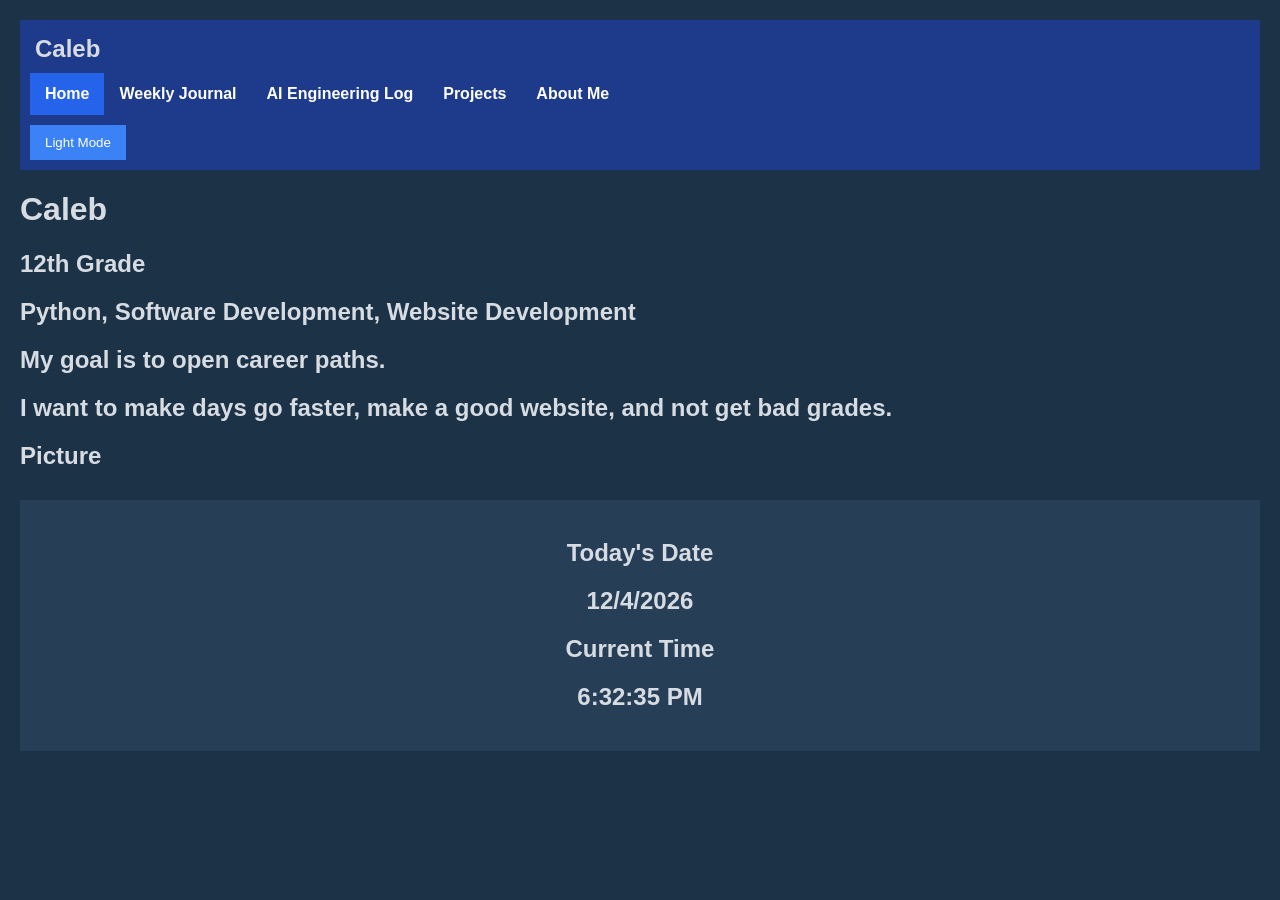
<file: index.html>
<!DOCTYPE html>
<html lang="en">

<head>
    <meta charset="UTF-8">
    <meta name="viewport" content="width=device-width, initial-scale=1.0">
    <title>Caleb - Portfolio</title>
    <link rel="stylesheet" href="css/styles.css">
</head>

<body>

    <nav>
        <h2>Caleb</h2>

        <ul>
            <li><a href="index.html" class="active">Home</a></li>
            <li><a href="journal.html">Weekly Journal</a></li>
            <li><a href="ai-log.html">AI Engineering Log</a></li>
            <li><a href="projects.html">Projects</a></li>
            <li><a href="about.html">About Me</a></li>
        </ul>

        <button id="themeToggle">Light Mode</button>
    </nav>

    <main>

        <h1>Caleb</h1>

        <h2>12th Grade</h2>

        <h2>Python, Software Development, Website Development</h2>

        <h2>My goal is to open career paths.</h2>

        <h2>I want to make days go faster, make a good website, and not get bad grades.</h2>

        <h2>Picture</h2>

        <section class="date-section">

            <h2>Today's Date</h2>

            <h2 id="date"></h2>
            <h2>Current Time</h2>
            <h2 id="clock"></h2>

        </section>

    </main>

    <button id="backToTop" class="back-to-top">
        Back to Top
    </button>

    <script src="js/script.js"></script>

</body>

</html>
</file>
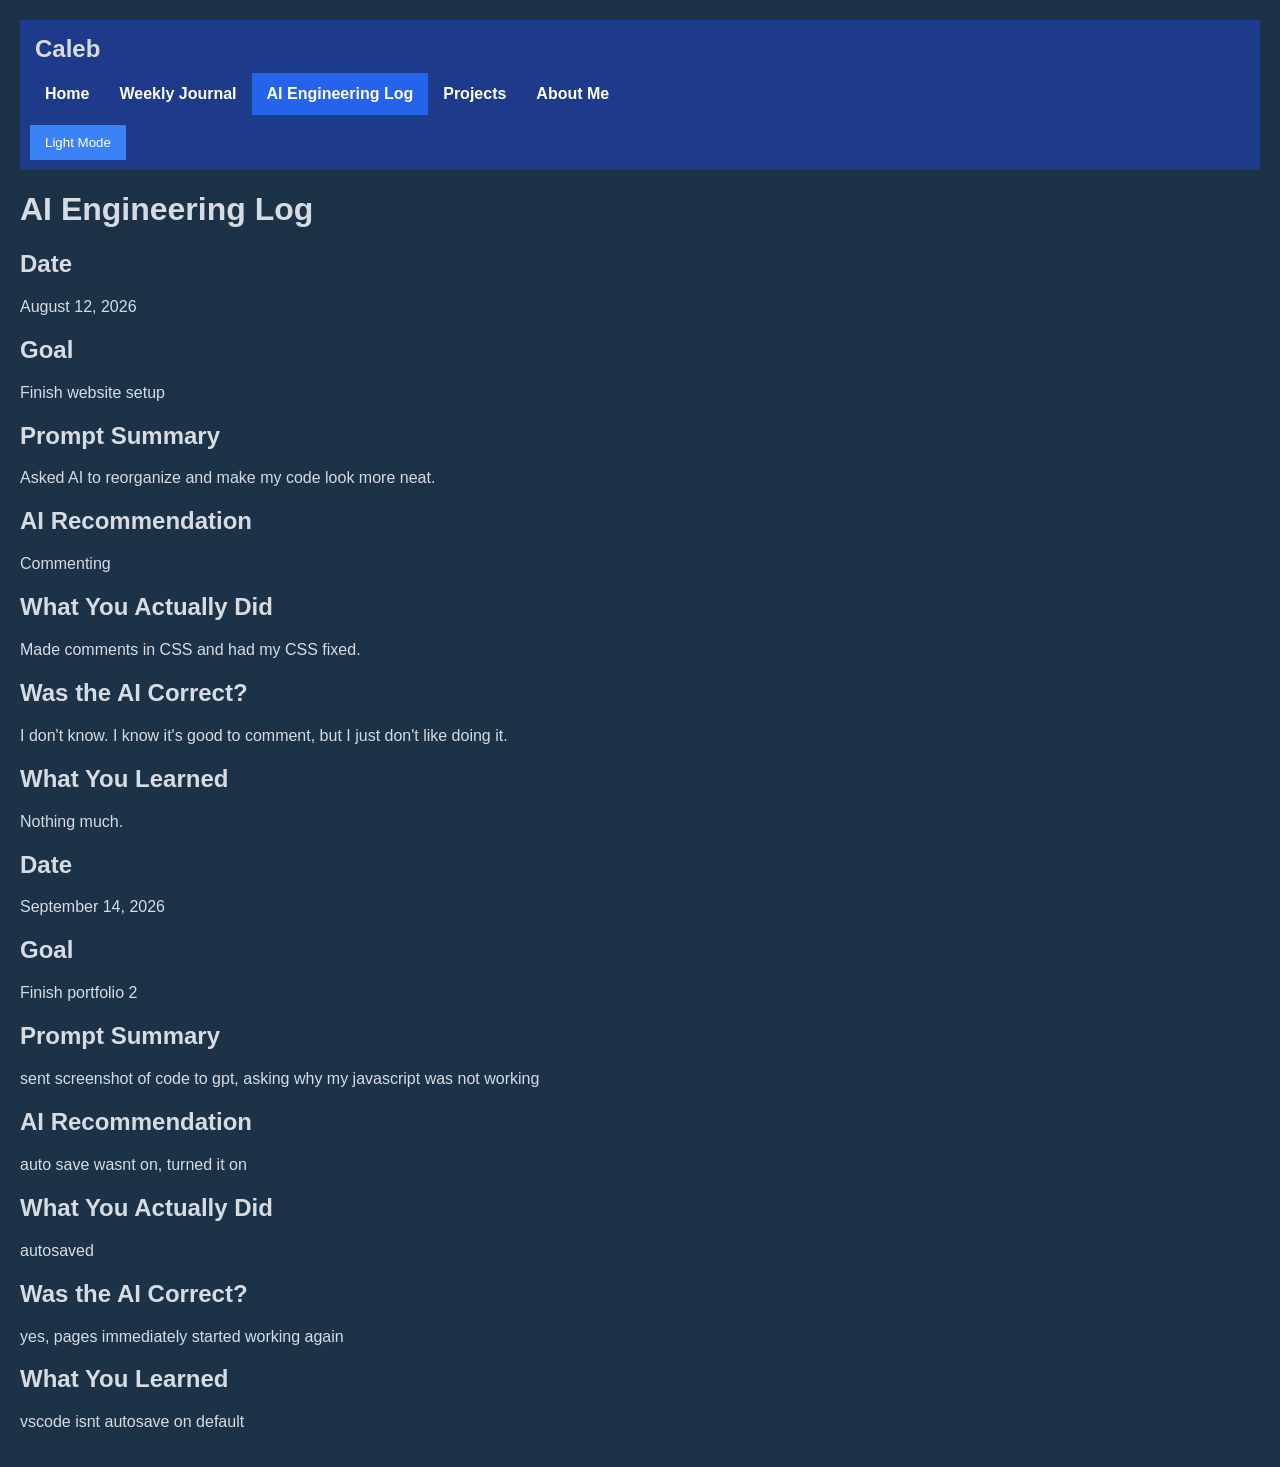
<file: ai-log.html>
<!DOCTYPE html>
<html lang="en">

<head>
    <meta charset="UTF-8">
    <meta name="viewport" content="width=device-width, initial-scale=1.0">
    <title>AI Engineering Log</title>
    <link rel="stylesheet" href="css/styles.css">
</head>

<body>

    <nav>
        <h2>Caleb</h2>

        <ul>
            <li><a href="index.html">Home</a></li>
            <li><a href="journal.html">Weekly Journal</a></li>
            <li><a href="ai-log.html" class="active">AI Engineering Log</a></li>
            <li><a href="projects.html">Projects</a></li>
            <li><a href="about.html">About Me</a></li>
        </ul>

        <button id="themeToggle">Light Mode</button>
    </nav>

    <main>

        <h1>AI Engineering Log</h1>

        <h2>Date</h2>
        <p>August 12, 2026</p>

        <h2>Goal</h2>
        <p>Finish website setup</p>

        <h2>Prompt Summary</h2>
        <p>Asked AI to reorganize and make my code look more neat.</p>

        <h2>AI Recommendation</h2>
        <p>Commenting</p>

        <h2>What You Actually Did</h2>
        <p>Made comments in CSS and had my CSS fixed.</p>

        <h2>Was the AI Correct?</h2>
        <p>I don't know. I know it's good to comment, but I just don't like doing it.</p>

        <h2>What You Learned</h2>
        <p>Nothing much.</p>


        <h2>Date</h2>
        <p>September 14, 2026</p>

        <h2>Goal</h2>
        <p>Finish portfolio 2</p>

        <h2>Prompt Summary</h2>
        <p>sent screenshot of code to gpt, asking why my javascript was not working</p>

        <h2>AI Recommendation</h2>
        <p>auto save wasnt on, turned it on </p>

        <h2>What You Actually Did</h2>
        <p>autosaved</p>

        <h2>Was the AI Correct?</h2>
        <p>yes, pages immediately started working again</p>

        <h2>What You Learned</h2>
        <p>vscode isnt autosave on default</p>

        

    </main>

    <button id="backToTop" class="back-to-top">
        Back to Top
    </button>

    <script src="js/script.js"></script>

</body>
</html>
</file>
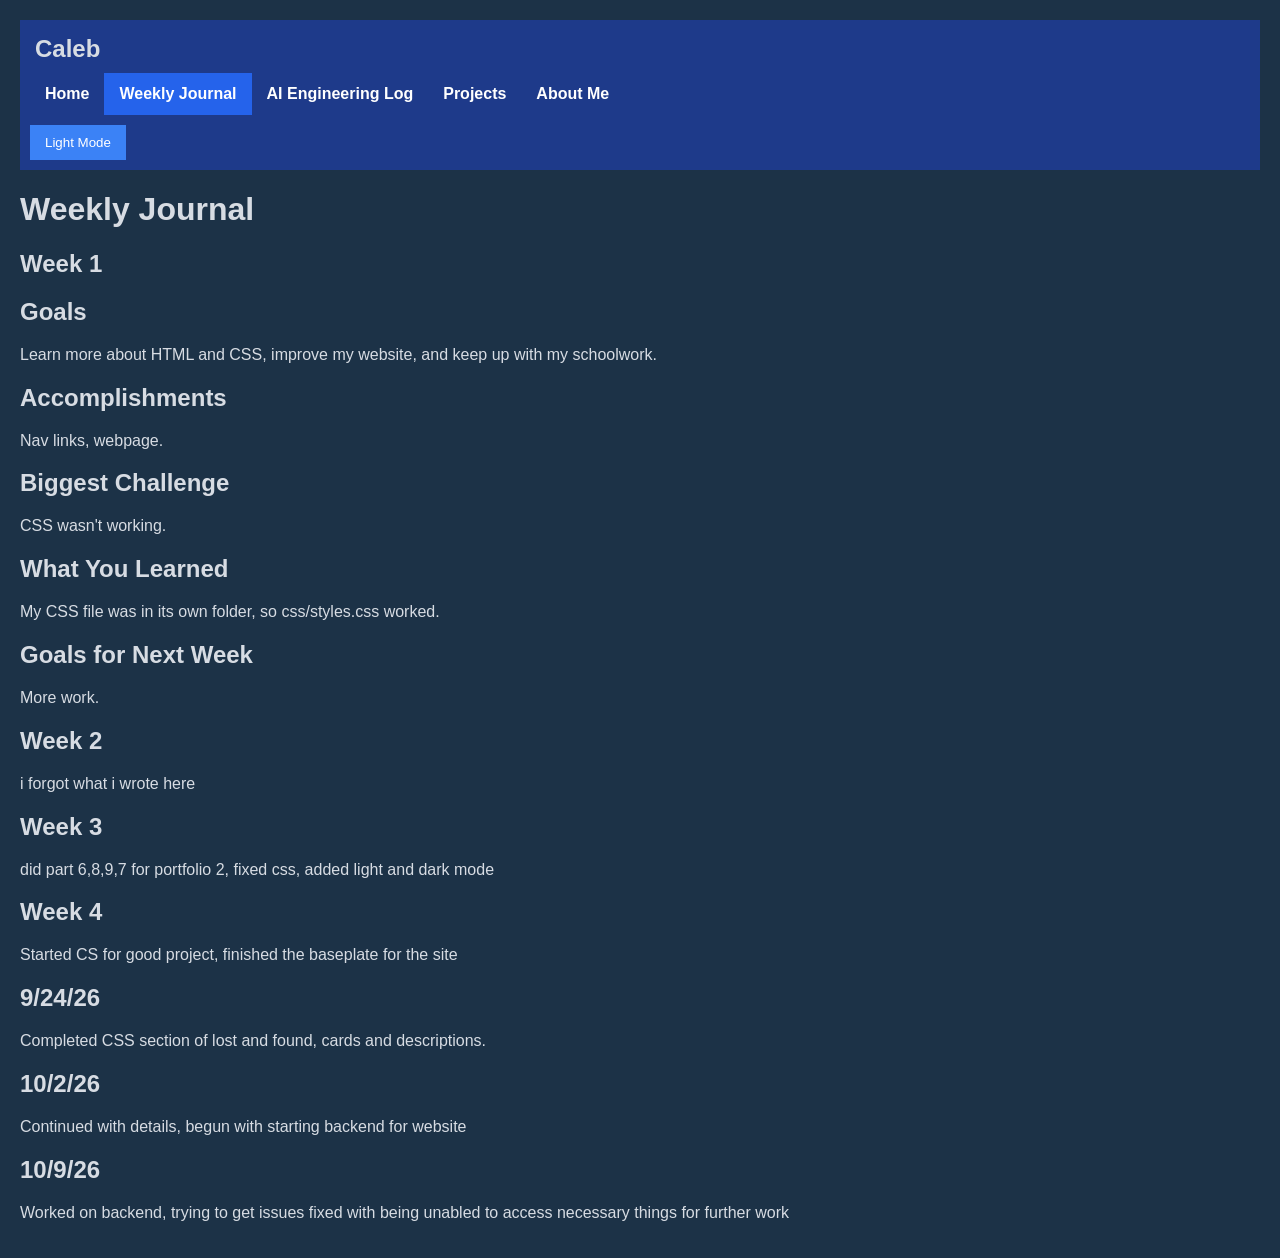
<file: journal.html>
<!DOCTYPE html>
<html lang="en">

<head>
    <meta charset="UTF-8">
    <meta name="viewport" content="width=device-width, initial-scale=1.0">
    <title>Weekly Journal</title>
    <link rel="stylesheet" href="css/styles.css">
</head>

<body>

    <nav>
        <h2>Caleb</h2>

        <ul>
            <li><a href="index.html">Home</a></li>
            <li><a href="journal.html" class="active">Weekly Journal</a></li>
            <li><a href="ai-log.html">AI Engineering Log</a></li>
            <li><a href="projects.html">Projects</a></li>
            <li><a href="about.html">About Me</a></li>
        </ul>

        <button id="themeToggle">Light Mode</button>
    </nav>

    <main>

        <h1>Weekly Journal</h1>

        <h2>Week 1</h2>

        <h2>Goals</h2>
        <p>Learn more about HTML and CSS, improve my website, and keep up with my schoolwork.</p>

        <h2>Accomplishments</h2>
        <p>Nav links, webpage.</p>

        <h2>Biggest Challenge</h2>
        <p>CSS wasn't working.</p>

        <h2>What You Learned</h2>
        <p>My CSS file was in its own folder, so css/styles.css worked.</p>

        <h2>Goals for Next Week</h2>
        <p>More work.</p>

        <h2>Week 2</h2>
        <p>i forgot what i wrote here</p>
        <h2>Week 3</h2>
        <p> did part 6,8,9,7 for portfolio 2, fixed css, added light and dark mode</p>
        <h2> Week 4</h2>
        <p> Started CS for good project, finished the baseplate for the site</p>
        <h2> 9/24/26</h2> 
        <p>Completed CSS section of lost and found, cards and descriptions.</p>
        <h2>10/2/26</h2>
        <p>Continued with details, begun with starting backend for website</p>
        <h2>10/9/26</h2>
        <p>Worked on backend, trying to get issues fixed with being unabled to access necessary things for further work</p>
    </main>

    <button id="backToTop" class="back-to-top">
        Back to Top
    </button>

<script src="js/script.js"></script>

</body>
</html>
</file>
<file: css/styles.css>
body {
    background-color: #1c3247;
    color: #d7dce3;
    font-family: Arial, sans-serif;
    margin: 0;
    padding: 20px;
}


/* Navigation */

nav {
    background-color: #1e3a8a;
    padding: 10px;
}

nav h2 {
    margin: 5px;
}

ul {
    list-style-type: none;
    margin: 10px 0;
    padding: 0;
    display: flex;
}

li {
    margin: 0;
}

li a {
    display: block;
    color: white;
    text-decoration: none;
    padding: 12px 15px;
    font-weight: bold;
}

li a:hover {
    background-color: #3b82f6;
}

li a.active {
    background-color: #2563eb;
}


/* Buttons */

button {
    background-color: #3b82f6;
    color: white;
    border: none;
    padding: 10px 15px;
    cursor: pointer;
}

button:hover {
    background-color: #2563eb;
}


/* About Me */

.about-page {
    max-width: 1000px;
    margin: 40px auto;
    display: flex;
    gap: 40px;
}

.about-content {
    flex: 1;
}

.about-content h1 {
    font-size: 40px;
}

.about-content p {
    font-size: 18px;
}

.about-image {
    flex: 1;
    text-align: center;
}

.about-image img {
    width: 100%;
    max-width: 300px;
}


/* Information Cards */

.about-info {
    display: flex;
    gap: 20px;
    margin-top: 20px;
}

.info-card {
    background-color: #263f56;
    padding: 15px;
    flex: 1;
}


/* Date */

.date-section {
    text-align: center;
    margin: 30px auto;
    padding: 20px;
    background-color: #263f56;
}


/* Footer */

footer {
    text-align: center;
    margin-top: 40px;
}


/* Back to Top */

.back-to-top {
    display: none;
    position: fixed;
    bottom: 20px;
    right: 20px;
}

.back-to-top.show {
    display: block;
}


/* Light Mode */

body.light-mode {
    background-color: white;
    color: black;
}

body.light-mode nav {
    background-color: #eeeeee;
}

body.light-mode .info-card,
body.light-mode .date-section {
    background-color: #f5f5f5;
}

body.light-mode li a {
    color: black;
}

body.light-mode li a:hover {
    background-color: #cccccc;
}

body.light-mode li a.active {
    background-color: #bbbbbb;
}


/* Projects */

.projects {
    max-width: 1000px;
    margin: 40px auto;
    display: flex;
    gap: 20px;
    flex-wrap: wrap;
}

.project-card {
    background-color: #263f56;
    padding: 20px;
    width: 280px;
}

.project-card img {
    width: 100%;
    height: 160px;
    object-fit: cover;
}

.project-card h2 {
    margin-top: 15px;
}

.project-card h3 {
    margin-top: 20px;
}

.project-card a {
    display: inline-block;
    background-color: #3b82f6;
    color: white;
    text-decoration: none;
    padding: 8px 12px;
    margin-top: 10px;
    margin-right: 5px;
}

.project-card a:hover {
    background-color: #2563eb;
}


/* Project Filter */

.project-filter {
    text-align: center;
    margin: 30px 0;
}

.project-filter button {
    margin: 5px;
}


/* Expandable Project Information */

.project-info {
    display: none;
    margin-top: 15px;
}

.project-info.show {
    display: block;
}

.project-button {
    margin-top: 10px;
}


/* Skills */

.skills {
    max-width: 1000px;
    margin: 40px auto;
    padding: 20px;
    background-color: #263f56;
}

.skills h2 {
    margin-top: 0;
}

.skills h3 {
    margin-top: 20px;
}


/* Phone */

@media (max-width: 700px) {

    body {
        padding: 10px;
    }

    nav {
        padding: 5px;
    }

    nav h2 {
        text-align: center;
    }

    ul {
        flex-direction: column;
    }

    li a {
        width: auto;
    }

    .about-page {
        display: block;
    }

    .about-image {
        margin-top: 30px;
    }

    .about-info {
        display: block;
    }

    .info-card {
        margin-bottom: 15px;
    }

    .projects {
        display: block;
    }

    .project-card {
        width: auto;
        margin-bottom: 20px;
    }

    .project-card img {
        height: auto;
    }

    .project-filter button {
        margin: 5px 2px;
    }

    .skills {
        margin: 20px auto;
        padding: 15px;
    }

}
</file>
